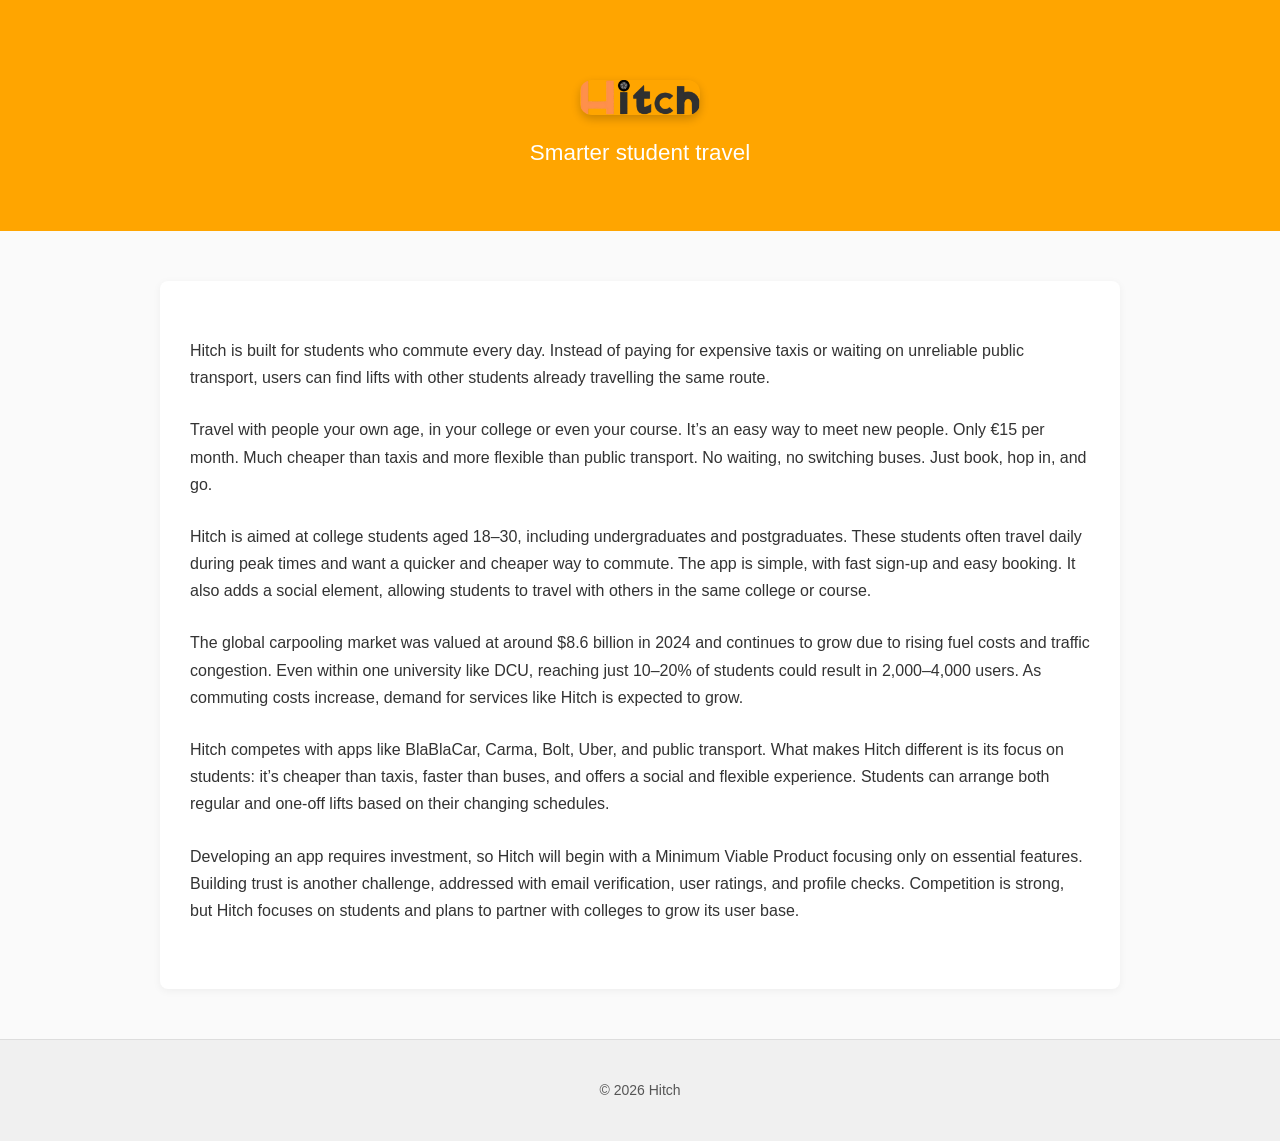
<file: index.html>
<!DOCTYPE html>
<html lang="en">
<head>
    <meta charset="UTF-8">
    <meta name="viewport" content="width=device-width, initial-scale=1.0">
    <title>Hitch - Student Commuting</title>
    <link rel="stylesheet" href="style.css">
</head>
<body>

<!-- Hero Section -->
<section class="hero">
    <img src="hitch-logo.png" alt="Hitch Logo">
    <p>Smarter student travel</p>
</section>

<!-- Main Content -->
<main>
    <section class="content">
        <p>Hitch is built for students who commute every day. Instead of paying for expensive taxis or waiting on unreliable public transport, users can find lifts with other students already travelling the same route.</p>

        <p>Travel with people your own age, in your college or even your course. It’s an easy way to meet new people. Only €15 per month. Much cheaper than taxis and more flexible than public transport. No waiting, no switching buses. Just book, hop in, and go.</p>

        <p>Hitch is aimed at college students aged 18–30, including undergraduates and postgraduates. These students often travel daily during peak times and want a quicker and cheaper way to commute. The app is simple, with fast sign-up and easy booking. It also adds a social element, allowing students to travel with others in the same college or course.</p>

        <p>The global carpooling market was valued at around $8.6 billion in 2024 and continues to grow due to rising fuel costs and traffic congestion. Even within one university like DCU, reaching just 10–20% of students could result in 2,000–4,000 users. As commuting costs increase, demand for services like Hitch is expected to grow.</p>

        <p>Hitch competes with apps like BlaBlaCar, Carma, Bolt, Uber, and public transport. What makes Hitch different is its focus on students: it’s cheaper than taxis, faster than buses, and offers a social and flexible experience. Students can arrange both regular and one-off lifts based on their changing schedules.</p>

        <p>Developing an app requires investment, so Hitch will begin with a Minimum Viable Product focusing only on essential features. Building trust is another challenge, addressed with email verification, user ratings, and profile checks. Competition is strong, but Hitch focuses on students and plans to partner with colleges to grow its user base.</p>
    </section>
</main>

<!-- Footer -->
<footer>
    <p>© 2026 Hitch</p>
</footer>

</body>
</html>
</file>
<file: style.css>
/* ---------------- BODY ---------------- */
body {
    margin: 0;
    font-family: "Segoe UI", Arial, sans-serif;
    line-height: 1.6;
    color: #333;
    background-color: #fafafa;
}

/* ---------------- HERO ---------------- */
.hero {
    text-align: center;
    padding: 80px 20px 60px 20px;
    background-color: orange;
    color: white;
}

.hero img {
    max-width: 120px;
    height: auto;
    display: block;
    margin: 0 auto 20px;
    border-radius: 12px;
    box-shadow: 0 4px 10px rgba(0,0,0,0.2);
}

.hero p {
    font-size: 1.4rem;
    font-weight: 500;
    margin: 0;
}

/* ---------------- CONTENT ---------------- */
.content {
    max-width: 900px;
    margin: 50px auto;
    padding: 40px 30px;
    background: white;
    border-radius: 8px;
    box-shadow: 0 2px 8px rgba(0,0,0,0.05);
}

.content p {
    margin-bottom: 25px;
    font-size: 1rem;
    line-height: 1.7;
}

/* ---------------- FOOTER ---------------- */
footer {
    text-align: center;
    padding: 25px 20px;
    background-color: #f0f0f0;
    font-size: 14px;
    color: #555;
    border-top: 1px solid #ddd;
}

/* ---------------- RESPONSIVE ---------------- */
@media screen and (max-width: 768px) {
    .hero {
        padding: 60px 15px 40px 15px;
    }

    .hero img {
        max-width: 100px;
    }

    .hero p {
        font-size: 1.2rem;
    }

    .content {
        margin: 30px 10px;
        padding: 30px 20px;
    }
}

@media screen and (max-width: 480px) {
    .hero {
        padding: 50px 10px 30px 10px;
    }

    .hero img {
        max-width: 80px;
    }

    .hero p {
        font-size: 1.1rem;
    }

    .content p {
        font-size: 0.95rem;
    }
}
</file>
